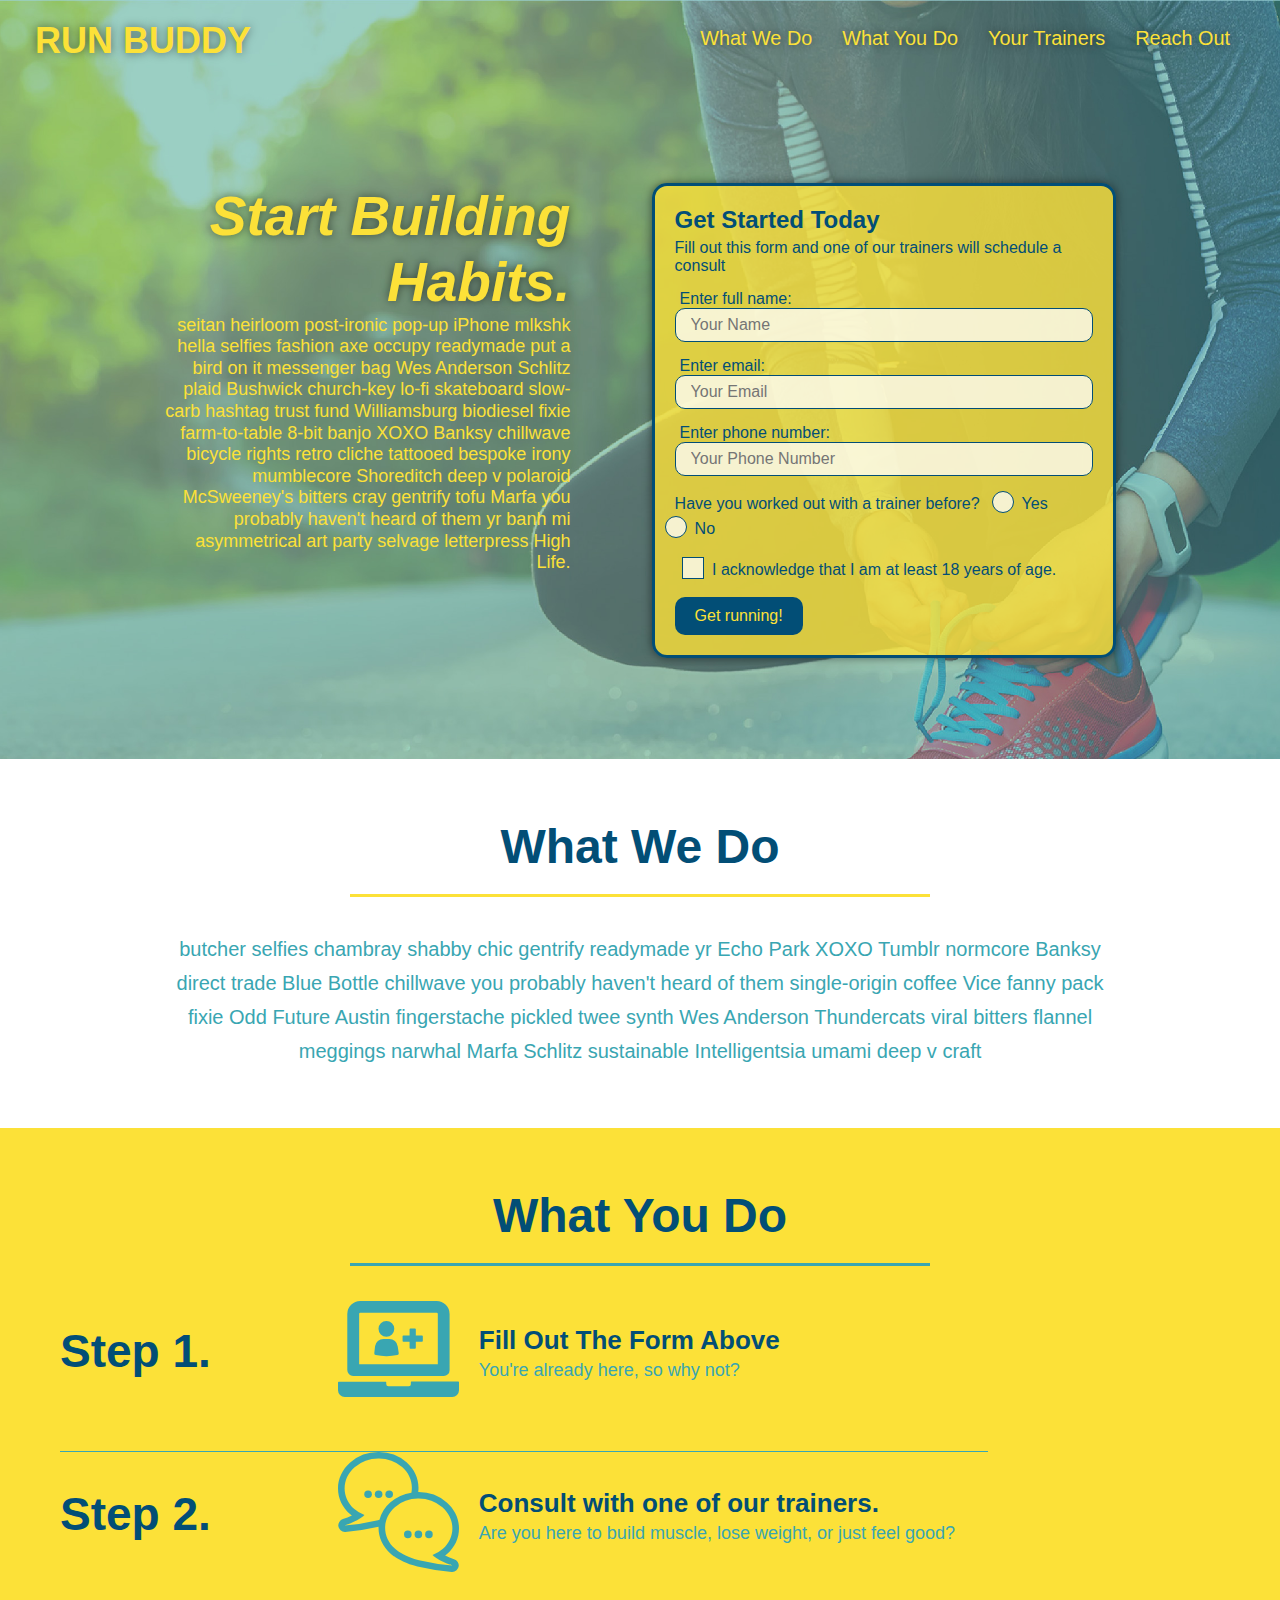
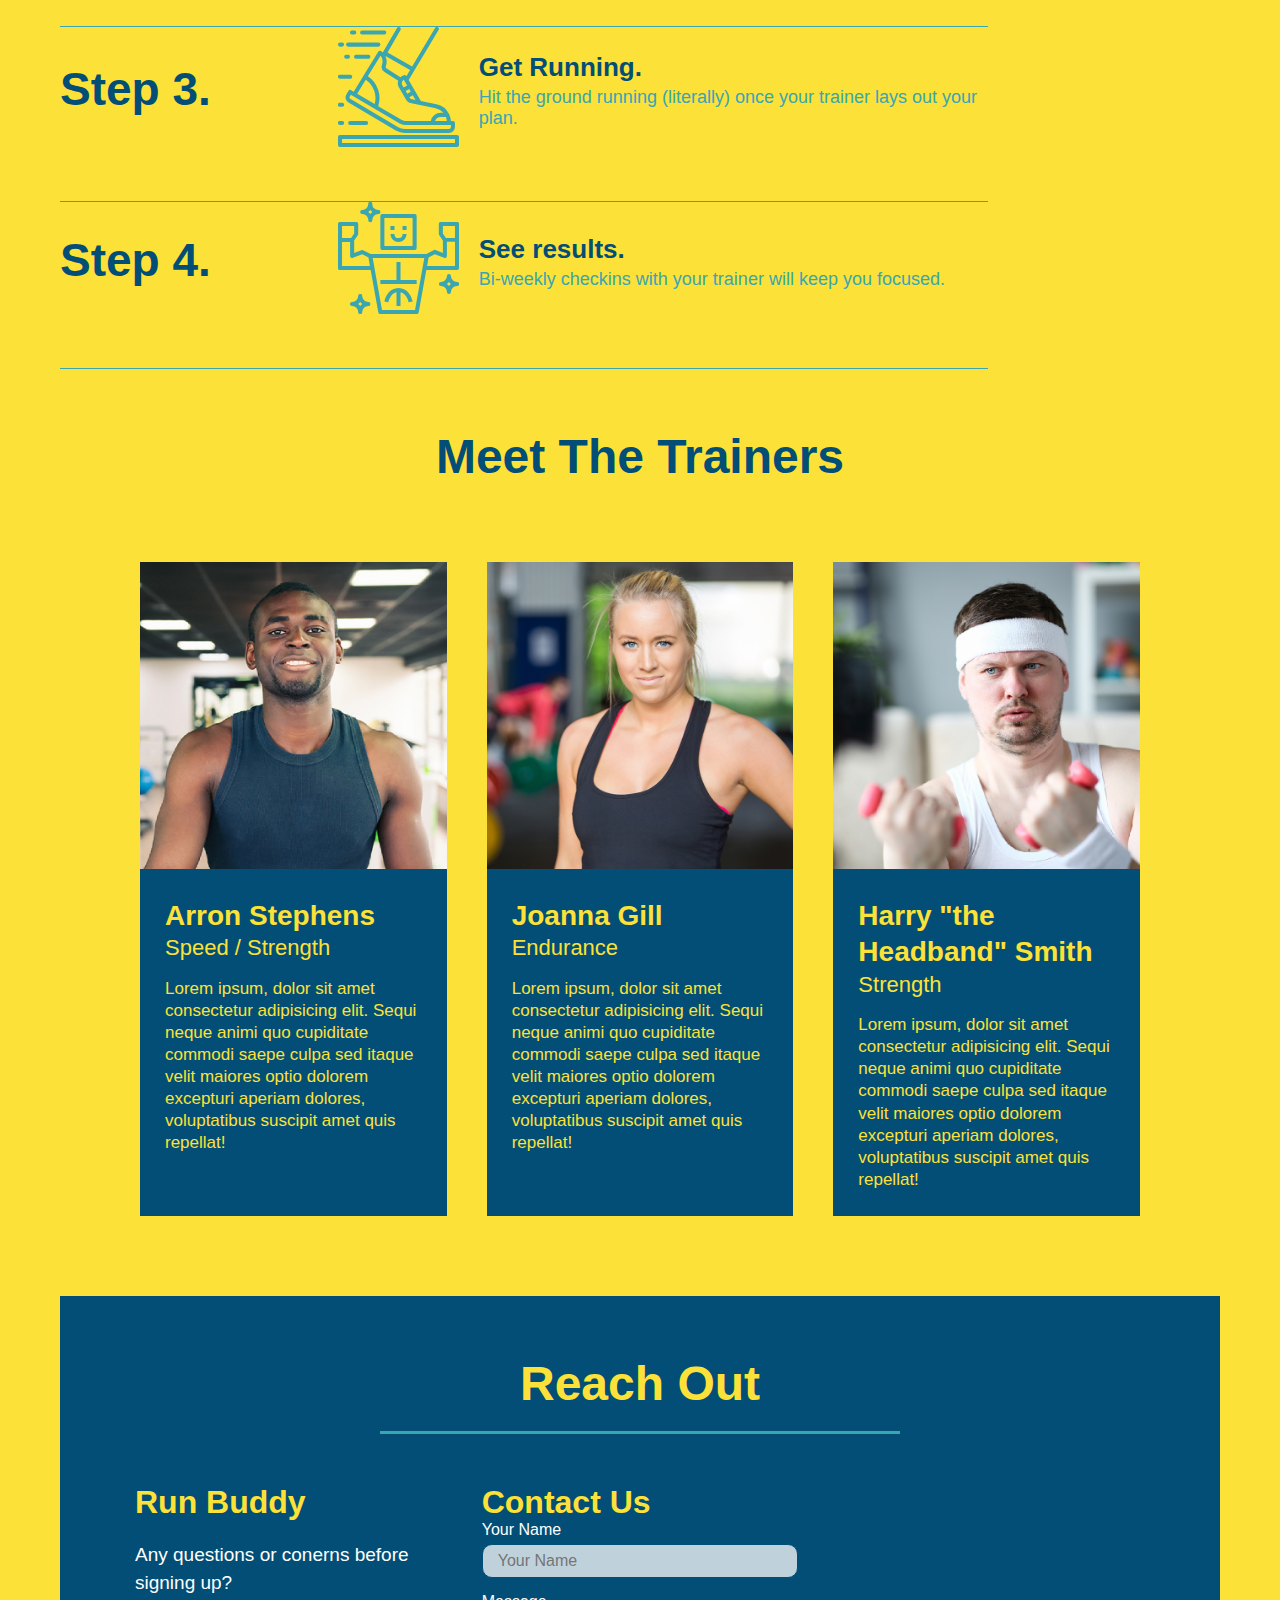
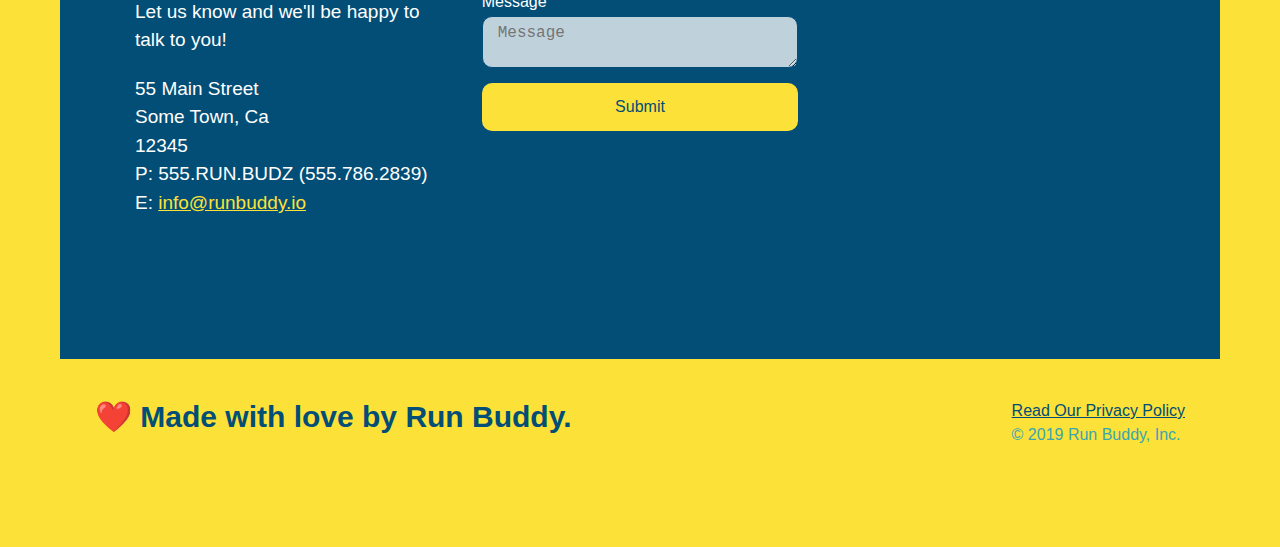
<file: index.html>
<!DOCTYPE html>
<html lang="en">
    <head>
        <meta charset="UTF-8" />
        <meta name="viewport" content="width=device-width, initial-scale=1.0" />
        <title>Run Buddy</title>
        <link rel="stylesheet" href="./assets/css/style.css" />
    </head>
    
    <body>
        <!--navigation-->
        <header>
            <h1>
                <a href="/">RUN BUDDY</a>
            </h1>
            <nav>
            <!--Unordered list elements-->
            <ul>
                <!--List item element-->
                <li>
                    <!--Anchor element-->
                    <a href="#what-we-do">What We Do</a>
                </li>
                <li>
                    <a href="#what-you-do">What You Do</a>
                </li>
                <li>
                    <a href="#your-trainers">Your Trainers</a>
                </li>
                <li>
                    <a href="#reach-out">Reach Out</a>
                </li>
            </ul>    
            </nav>
        </header>

        <!--hero/jumbotron-->
        <section class="hero">
            <div class="hero-text">
                <h2>Start Building Habits.</h2>
                <p>seitan heirloom post-ironic pop-up iPhone mlkshk hella selfies fashion axe occupy readymade put a bird on it messenger bag Wes Anderson Schlitz plaid Bushwick church-key lo-fi skateboard slow-carb hashtag trust fund Williamsburg biodiesel fixie farm-to-table 8-bit banjo XOXO Banksy chillwave bicycle rights retro cliche tattooed bespoke irony mumblecore Shoreditch deep v polaroid McSweeney's bitters cray gentrify tofu Marfa you probably haven't heard of them yr banh mi asymmetrical art party selvage letterpress High Life.</p>
            </div>
            <div class="hero-form">
                <h3>Get Started Today</h3>
                <p>Fill out this form and one of our trainers will schedule a consult</p>
            <!--Add form element-->
            <form>
                <label for="name">Enter full name:</label>
                <input type="text" placeholder="Your Name" name="name" id="name" class="form-input" />
                <label for="email">Enter email:</label>
                <input type="email" placeholder="Your Email" name="email" id="email" class="form-input" />
                <label for="phone_number">Enter phone number:</label>
                <input type="tel" placeholder="Your Phone Number" name="phone_number" id="phone_number" class="form-input" />
                <p>
                    Have you worked out with a trainer before?
                    <span class="radio-wrapper">
                        <input type="radio" name="trainer-confirm" id="trainer-yes" />
                        <label for="trainer-yes">Yes</label>
                    </span>
                    <span class="radio-wrapper">
                        <input type="radio" name="trainer-confirm" id="trainer-no" />
                        <label for="trainer-no">No</label>
                    </span>
                </p>
                <p>
                    <span class="checkbox-wrapper">
                        <input type="checkbox" name="age-confirm" id="checkbox" />
                            <label for="checkbox" >
                            I acknowledge that I am at least 18 years of age.
                            </label>
                    </span>
                </p>
                <button type="submit">
                    Get running!
                </button>
                
            </form>
            </div>
        </section>

        <!--"what we do" section-->
        <section id="what-we-do" class="intro">
            <div class="flex-row">
            <h2 class="section-title primary-border">What We Do</h2>
            </div>
            <p>
                butcher selfies chambray shabby chic gentrify readymade yr Echo Park XOXO Tumblr normcore Banksy direct trade Blue Bottle chillwave you probably haven't heard of them single-origin coffee Vice fanny pack fixie Odd Future Austin fingerstache pickled twee synth Wes Anderson Thundercats viral bitters flannel meggings narwhal Marfa Schlitz sustainable Intelligentsia umami deep v craft
              </p>
        </section>

        <!--"what you do" section-->
        <section id="what-you-do" class="steps">
            <div class="flex-row">
            <h2 class="section-title secondary-border">What You Do</h2>
            </div>
            <div class="step">
                <h3>Step 1.</h3>
                <div class="step-info">
                    <div class="step-img">
                        <img src="./assets/images/step-1.svg" />
                    </div>
                    <div class="step-text">
                        <h4>Fill Out The Form Above</h4>
                        <p>You're already here, so why not?</p>
                    </div>
                </div>
            </div>
            <div class="step">
                <h3>Step 2.</h3>
                <div class="step-info">
                    <div class="step-img">
                        <img src="./assets/images/step-2.svg" />
                    </div>
                    <div class="step-text">
                        <h4>Consult with one of our trainers.</h4>
                        <p>Are you here to build muscle, lose weight, or just feel good?</p>
                    </div>
                </div>
            </div>
            <div class="step">
                <h3>Step 3.</h3>
                <div class="step-info">
                    <div class="step-img">
                        <img src="./assets/images/step-3.svg" />
                    </div>
                    <div class="step-text">
                        <h4>Get Running.</h4>
                        <p>Hit the ground running (literally) once your trainer lays out your plan.</p>
                    </div>
                </div>
            </div>
            <div class="step">
                <h3>Step 4.</h3>
                <div class="step-info">
                    <div class="step-img">
                        <img src="./assets/images/step-4.svg" />
                    </div>
                    <div class="step-text">
                        <h4>See results.</h4>
                        <p>Bi-weekly checkins with your trainer will keep you focused.</p>
                    </div>
                </div>
            </div>

        <!--"meet the trainers" section-->
        <section id="your-trainers">
            <div class="flex-row">
            <h2 class="section-title primary-border">Meet The Trainers</h2>
            </div>
            <div class="trainers"> 
            <article class="trainer">
                <img src="./assets/images/trainer-1.jpg" alt="Arron Stephens in his workout clothes, ready to pump iron" />
                <div class="trainer-bio">
                    <h3 class="trainer-name">Arron Stephens</h3>
                    <h4 class="trainer-role">Speed / Strength</h4>
                    <p>
                        Lorem ipsum, dolor sit amet consectetur adipisicing elit. Sequi neque animi quo cupiditate commodi saepe culpa sed
                        itaque velit maiores optio dolorem excepturi aperiam dolores, voluptatibus suscipit amet quis repellat!
                    </p>
                </div>
            </article>
            <article class="trainer">
                <img src="./assets/images/trainer-2.jpg" alt="Joanna Gill cooling off after a workout" />
                <div class="trainer-bio">
                    <h3 class="trainer-name">Joanna Gill</h3>
                    <h4 class="trainer-role">Endurance</h4>
                    <p>
                        Lorem ipsum, dolor sit amet consectetur adipisicing elit. Sequi neque animi quo cupiditate commodi saepe culpa sed
                        itaque velit maiores optio dolorem excepturi aperiam dolores, voluptatibus suscipit amet quis repellat!
                    </p>
                </div>
              </article>
            <article class="trainer">
                <img src="./assets/images/trainer-3.jpg" alt="Harry Smith wearing a headband and lifting comically small pink weights" />
                <div class="trainer-bio">
                    <h3 class="trainer-name">Harry "the Headband" Smith</h3>
                    <h4 class="trainer-role">Strength</h4>
                    <p>
                        Lorem ipsum, dolor sit amet consectetur adipisicing elit. Sequi neque animi quo cupiditate commodi saepe culpa sed
                        itaque velit maiores optio dolorem excepturi aperiam dolores, voluptatibus suscipit amet quis repellat!    
                    </p>
                </div>
            </article>
            </div>
        </section>

        <!--"reach out" section-->
        <section id="reach-out" class="contact">
            <div class ="flex-row">
                <h2 class="section-title secondary-border">Reach Out</h2>
            </div>
                <div class="contact-info">
                    <div>
                        <h3>Run Buddy</h3>
                        <p>
                            Any questions or conerns before signing up?
                            <br />
                            Let us know and we'll be happy to talk to you!
                        </p>
                        <address>
                            55 Main Street <br/>
                            Some Town, Ca <br/>
                            12345<br />
                            P: 555.RUN.BUDZ (555.786.2839)<br/>
                            E: <a href="mailto:info@runbuddy.io">info@runbuddy.io</a>
                        </address>
                      </div>
                      <div class="contact-form">
                        <h3>Contact Us</h3>
                        <form>
                            <label for="contact-name">Your Name</label>
                            <input type="text" id="contact-name" placeholder="Your Name" />
    
                            <label for="contact-message">Message</label>
                            <textarea id="contact-message" placeholder="Message"></textarea>
    
                            <button type="submit">Submit</button>
                        </form>
                    </div>
                <iframe 
                src="https://www.google.com/maps/embed?pb=!1m18!1m12!1m3!1d11986.849002751525!2d-81.74588365!3d41.31512305!2m3!1f0!2f0!3f0!3m2!1i1024!2i768!4f13.1!3m3!1m2!1s0x8830e82d4c77c409%3A0x14edd1a65403c717!2sCVS!5e0!3m2!1sen!2sus!4v1644791690589!5m2!1sen!2sus" 
                style="border:0;" 
                allowfullscreen="" 
                loading="lazy">
                </iframe>
            </div>
        </section>

        <!--footer-->
        <footer>
            <h2>❤️ Made with love by Run Buddy.</h2>
            <div>
                <a href="./privacy-policy.html">Read Our Privacy Policy</a><br />
                &copy; 2019 Run Buddy, Inc.
            </div>
        </footer>
    </body>
</html>
</file>
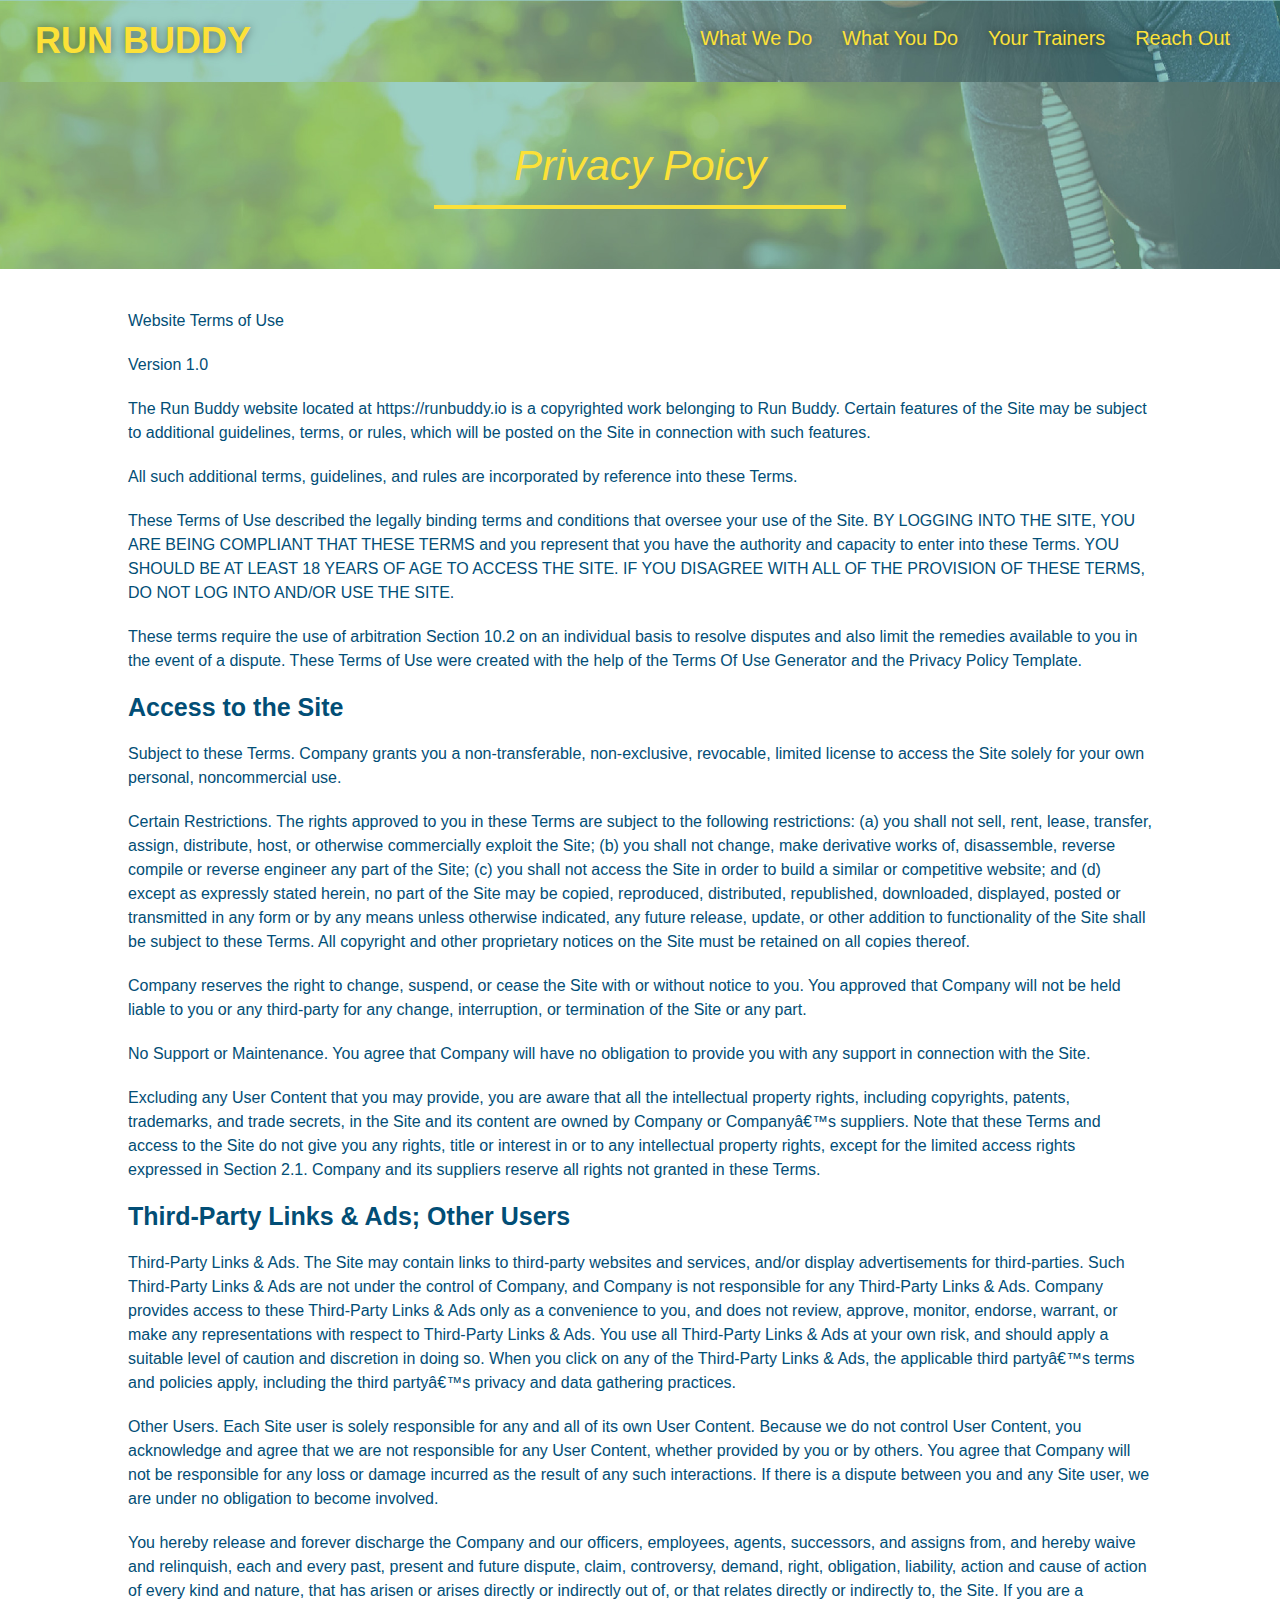
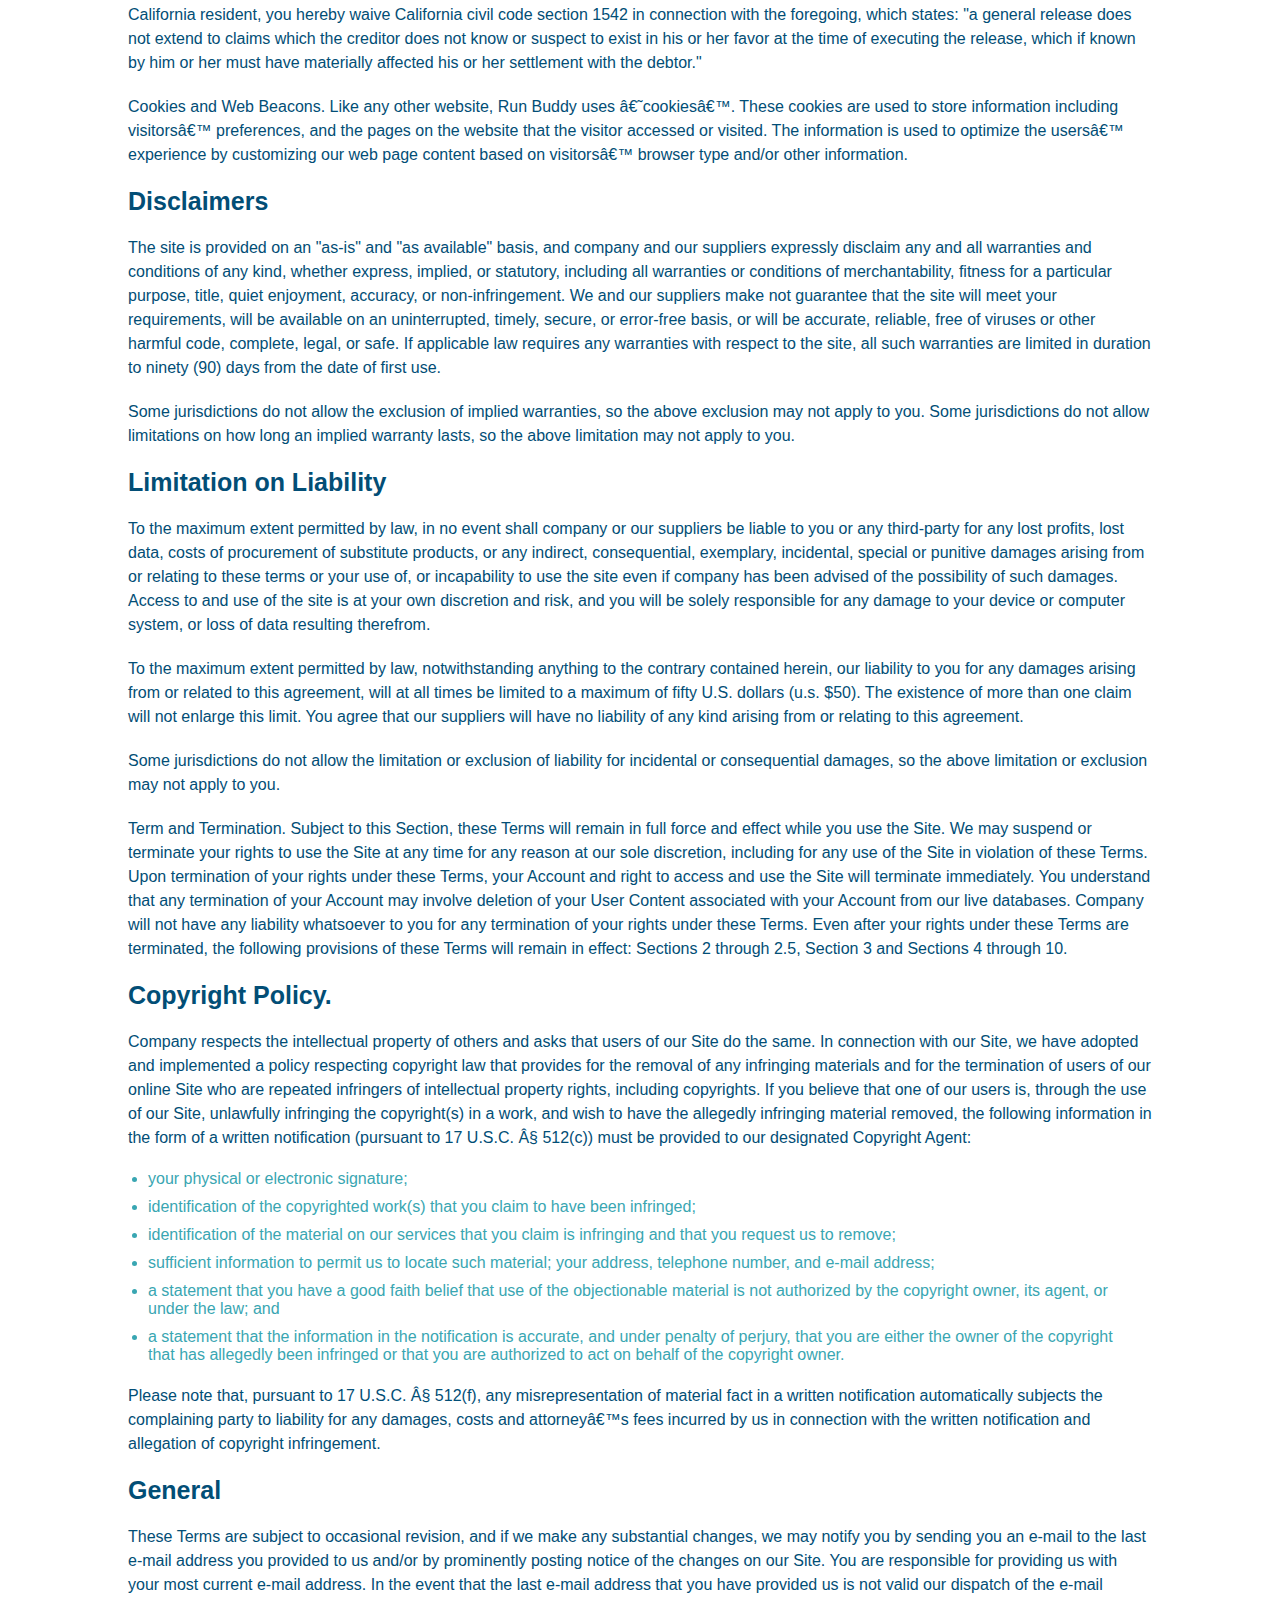
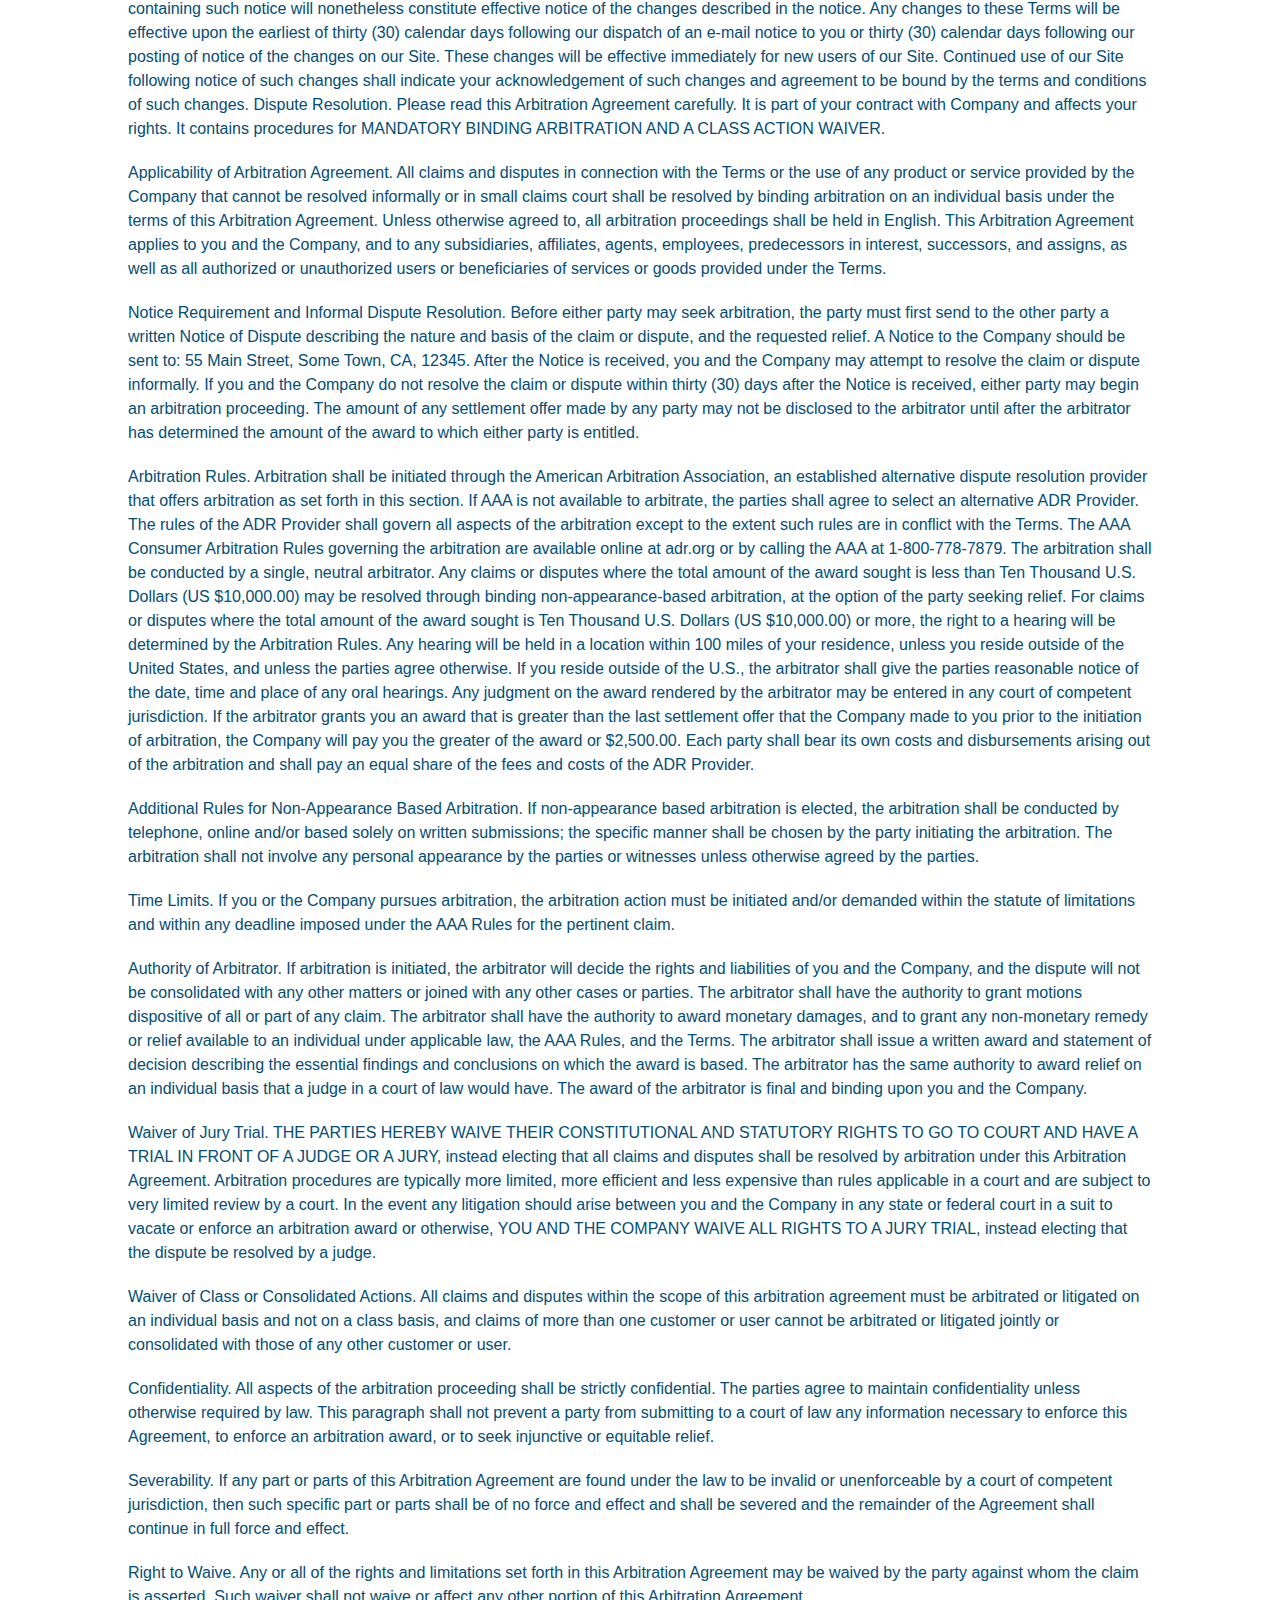
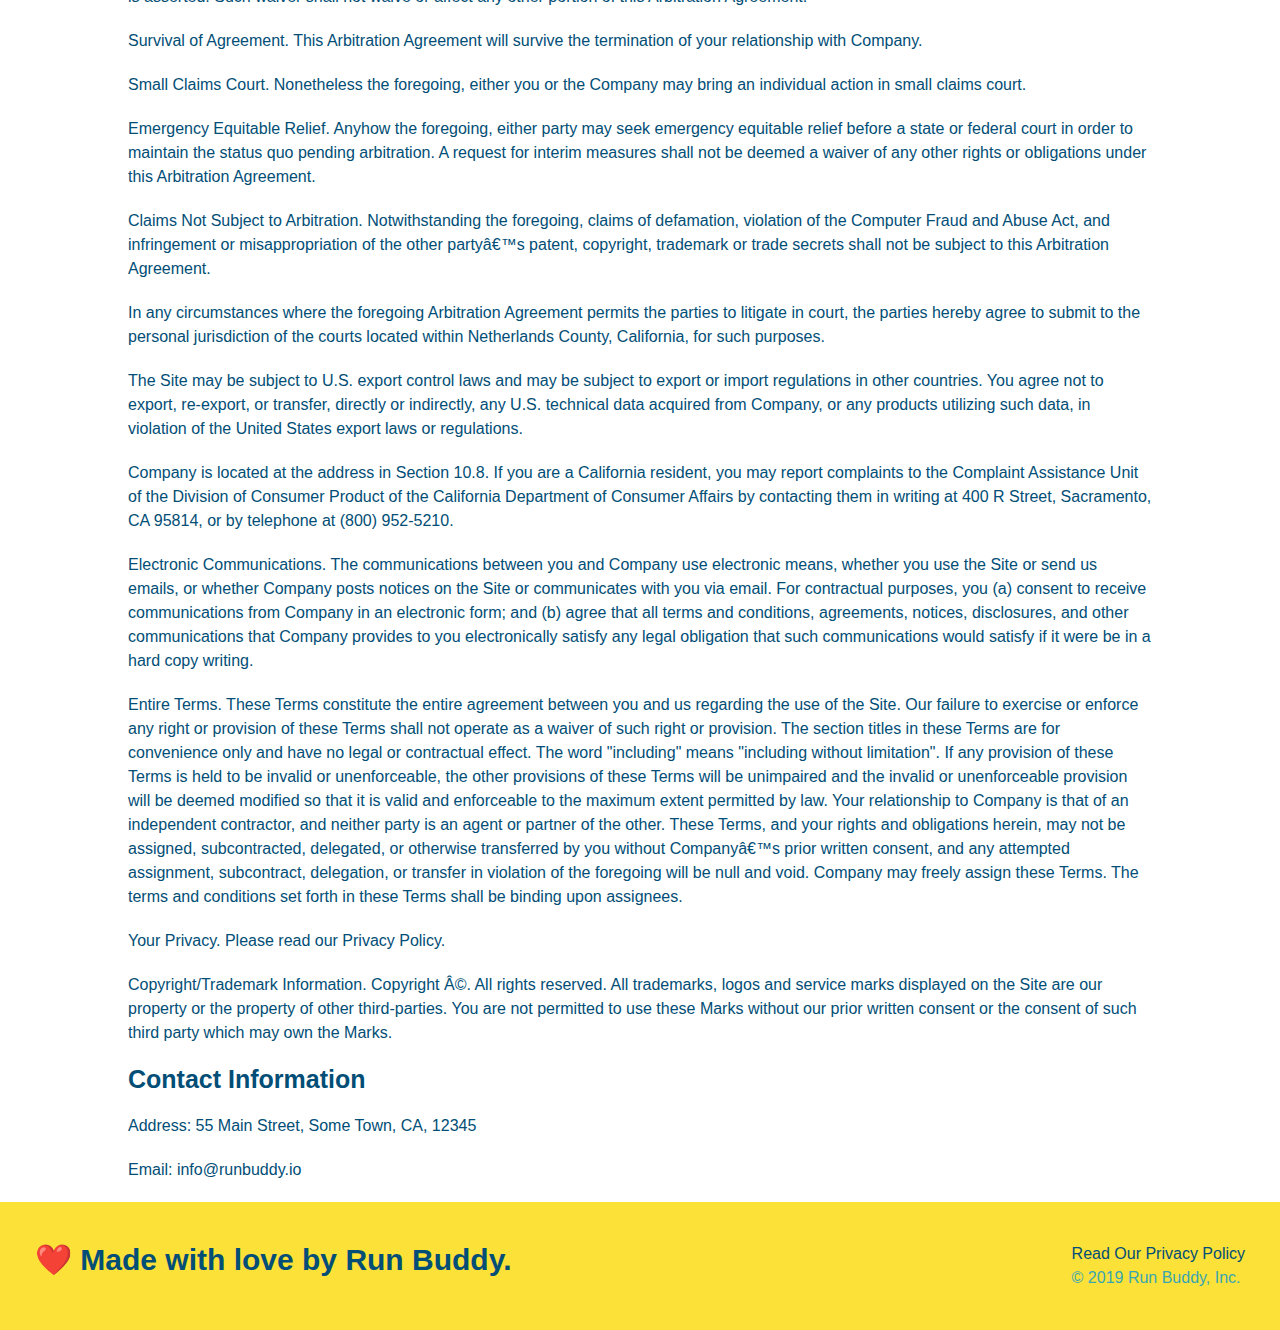
<file: privacy-policy.html>
<!DOCTYPE html>
<html lang="en">
    <head>
        <meta charset="UTF-8" />
        <meta name="viewport" content="width=device-width, initial-scale=1.0" />
        <link rel="stylesheet" href="./assets/css/style.css" />
        <link rel="stylesheet" href="./assets/css/secondary-styles.css" />
        <title>Privacy Policy - Run Buddy</title>
    </head>
    <body>
        <header>
            <h1>
                <a href="/">RUN BUDDY</a>
            </h1>
            <nav>
            <!--Unordered list elements-->
            <ul>
                <!--List item element-->
                <li>
                    <!--Anchor element-->
                    <a href="./index.html#what-we-do">What We Do</a>
                </li>
                <li>
                    <a href="./index.html#what-you-do">What You Do</a>
                </li>
                <li>
                    <a href="./index.html#your-trainers">Your Trainers</a>
                </li>
                <li>
                    <a href="./index.html#reach-out">Reach Out</a>
                </li>
            </ul>    
            </nav>
        </header>
        <section class="hero">
            <h2 class="page-title">
                Privacy Poicy
            </h2>
        </section>
        <article class="secondary-content">

            <p>
                Website Terms of Use
              </p>
        
              <p>
                Version 1.0
              </p>
        
              <p>
                The Run Buddy website located at https://runbuddy.io is a copyrighted work belonging to Run Buddy. Certain
                features of the Site may be subject to additional guidelines, terms, or rules, which will be posted on the Site
                in connection with such features.
              </p>
        
              <p>
                All such additional terms, guidelines, and rules are incorporated by reference into these Terms.
              </p>
        
              <p>
                These Terms of Use described the legally binding terms and conditions that oversee your use of the Site. BY
                LOGGING INTO THE SITE, YOU ARE BEING COMPLIANT THAT THESE TERMS and you represent that you have the authority
                and capacity to enter into these Terms. YOU SHOULD BE AT LEAST 18 YEARS OF AGE TO ACCESS THE SITE. IF YOU
                DISAGREE WITH ALL OF THE PROVISION OF THESE TERMS, DO NOT LOG INTO AND/OR USE THE SITE.
              </p>
        
              <p>
                These terms require the use of arbitration Section 10.2 on an individual basis to resolve disputes and also
                limit the remedies available to you in the event of a dispute. These Terms of Use were created with the help of
                the Terms Of Use Generator and the Privacy Policy Template.
              </p>
        
              <h3>
                Access to the Site
              </h3>
        
              <p>
                Subject to these Terms. Company grants you a non-transferable, non-exclusive, revocable, limited license to
                access the Site solely for your own personal, noncommercial use.
              </p>
        
              <p>
                Certain Restrictions. The rights approved to you in these Terms are subject to the following restrictions: (a)
                you shall not sell, rent, lease, transfer, assign, distribute, host, or otherwise commercially exploit the Site;
                (b) you shall not change, make derivative works of, disassemble, reverse compile or reverse engineer any part of
                the Site; (c) you shall not access the Site in order to build a similar or competitive website; and (d) except
                as expressly stated herein, no part of the Site may be copied, reproduced, distributed, republished, downloaded,
                displayed, posted or transmitted in any form or by any means unless otherwise indicated, any future release,
                update, or other addition to functionality of the Site shall be subject to these Terms. All copyright and other
                proprietary notices on the Site must be retained on all copies thereof.
              </p>
        
              <p>
                Company reserves the right to change, suspend, or cease the Site with or without notice to you. You approved
                that Company will not be held liable to you or any third-party for any change, interruption, or termination of
                the Site or any part.
              </p>
        
              <p>
                No Support or Maintenance. You agree that Company will have no obligation to provide you with any support in
                connection with the Site.
              </p>
        
              <p>
                Excluding any User Content that you may provide, you are aware that all the intellectual property rights,
                including copyrights, patents, trademarks, and trade secrets, in the Site and its content are owned by Company
                or Companyâ€™s suppliers. Note that these Terms and access to the Site do not give you any rights, title or
                interest in or to any intellectual property rights, except for the limited access rights expressed in Section
                2.1. Company and its suppliers reserve all rights not granted in these Terms.
              </p>
        
              <h3>
                Third-Party Links & Ads; Other Users
              </h3>
        
              <p>
                Third-Party Links & Ads. The Site may contain links to third-party websites and services, and/or display
                advertisements for third-parties. Such Third-Party Links & Ads are not under the control of Company, and Company
                is not responsible for any Third-Party Links & Ads. Company provides access to these Third-Party Links & Ads
                only as a convenience to you, and does not review, approve, monitor, endorse, warrant, or make any
                representations with respect to Third-Party Links & Ads. You use all Third-Party Links & Ads at your own risk,
                and should apply a suitable level of caution and discretion in doing so. When you click on any of the
                Third-Party Links & Ads, the applicable third partyâ€™s terms and policies apply, including the third partyâ€™s
                privacy and data gathering practices.
              </p>
        
              <p>
                Other Users. Each Site user is solely responsible for any and all of its own User Content. Because we do not
                control User Content, you acknowledge and agree that we are not responsible for any User Content, whether
                provided by you or by others. You agree that Company will not be responsible for any loss or damage incurred as
                the result of any such interactions. If there is a dispute between you and any Site user, we are under no
                obligation to become involved.
              </p>
        
              <p>
                You hereby release and forever discharge the Company and our officers, employees, agents, successors, and
                assigns from, and hereby waive and relinquish, each and every past, present and future dispute, claim,
                controversy, demand, right, obligation, liability, action and cause of action of every kind and nature, that has
                arisen or arises directly or indirectly out of, or that relates directly or indirectly to, the Site. If you are
                a California resident, you hereby waive California civil code section 1542 in connection with the foregoing,
                which states: "a general release does not extend to claims which the creditor does not know or suspect to exist
                in his or her favor at the time of executing the release, which if known by him or her must have materially
                affected his or her settlement with the debtor."
              </p>
        
              <p>
                Cookies and Web Beacons. Like any other website, Run Buddy uses â€˜cookiesâ€™. These cookies are used to store
                information including visitorsâ€™ preferences, and the pages on the website that the visitor accessed or visited.
                The information is used to optimize the usersâ€™ experience by customizing our web page content based on visitorsâ€™
                browser type and/or other information.
              </p>
        
              <h3>
                Disclaimers
              </h3>
        
              <p>
                The site is provided on an "as-is" and "as available" basis, and company and our suppliers expressly disclaim
                any and all warranties and conditions of any kind, whether express, implied, or statutory, including all
                warranties or conditions of merchantability, fitness for a particular purpose, title, quiet enjoyment, accuracy,
                or non-infringement. We and our suppliers make not guarantee that the site will meet your requirements, will be
                available on an uninterrupted, timely, secure, or error-free basis, or will be accurate, reliable, free of
                viruses or other harmful code, complete, legal, or safe. If applicable law requires any warranties with respect
                to the site, all such warranties are limited in duration to ninety (90) days from the date of first use.
              </p>
        
              <p>
                Some jurisdictions do not allow the exclusion of implied warranties, so the above exclusion may not apply to
                you. Some jurisdictions do not allow limitations on how long an implied warranty lasts, so the above limitation
                may not apply to you.
              </p>
        
              <h3>
                Limitation on Liability
              </h3>
        
              <p>
                To the maximum extent permitted by law, in no event shall company or our suppliers be liable to you or any
                third-party for any lost profits, lost data, costs of procurement of substitute products, or any indirect,
                consequential, exemplary, incidental, special or punitive damages arising from or relating to these terms or
                your use of, or incapability to use the site even if company has been advised of the possibility of such
                damages. Access to and use of the site is at your own discretion and risk, and you will be solely responsible
                for any damage to your device or computer system, or loss of data resulting therefrom.
              </p>
        
              <p>
                To the maximum extent permitted by law, notwithstanding anything to the contrary contained herein, our liability
                to you for any damages arising from or related to this agreement, will at all times be limited to a maximum of
                fifty U.S. dollars (u.s. $50). The existence of more than one claim will not enlarge this limit. You agree that
                our suppliers will have no liability of any kind arising from or relating to this agreement.
              </p>
        
              <p>
                Some jurisdictions do not allow the limitation or exclusion of liability for incidental or consequential
                damages, so the above limitation or exclusion may not apply to you.
              </p>
        
              <p>
                Term and Termination. Subject to this Section, these Terms will remain in full force and effect while you use
                the Site. We may suspend or terminate your rights to use the Site at any time for any reason at our sole
                discretion, including for any use of the Site in violation of these Terms. Upon termination of your rights under
                these Terms, your Account and right to access and use the Site will terminate immediately. You understand that
                any termination of your Account may involve deletion of your User Content associated with your Account from our
                live databases. Company will not have any liability whatsoever to you for any termination of your rights under
                these Terms. Even after your rights under these Terms are terminated, the following provisions of these Terms
                will remain in effect: Sections 2 through 2.5, Section 3 and Sections 4 through 10.
              </p>
        
              <h3>
                Copyright Policy.
              </h3>
        
              <p>
                Company respects the intellectual property of others and asks that users of our Site do the same. In connection
                with our Site, we have adopted and implemented a policy respecting copyright law that provides for the removal
                of any infringing materials and for the termination of users of our online Site who are repeated infringers of
                intellectual property rights, including copyrights. If you believe that one of our users is, through the use of
                our Site, unlawfully infringing the copyright(s) in a work, and wish to have the allegedly infringing material
                removed, the following information in the form of a written notification (pursuant to 17 U.S.C. Â§ 512(c)) must
                be provided to our designated Copyright Agent:
              </p>
        
              <ul>
                <li>
                  your physical or electronic signature;
                </li>
                <li>
                  identification of the copyrighted work(s) that you claim to have been infringed;
                </li>
                <li>
                  identification of the material on our services that you claim is infringing and that you request us to remove;
                </li>
                <li>
                  sufficient information to permit us to locate such material; your address, telephone number, and e-mail
                  address;
                </li>
                <li>
                  a statement that you have a good faith belief that use of the objectionable material is not authorized by the
                  copyright owner, its agent, or under the law; and
                </li>
                <li>
                  a statement that the information in the notification is accurate, and under penalty of perjury, that you are
                  either the owner of the copyright that has allegedly been infringed or that you are authorized to act on
                  behalf of the copyright owner.
                </li>
              </ul>
        
              <p>
                Please note that, pursuant to 17 U.S.C. Â§ 512(f), any misrepresentation of material fact in a written
                notification automatically subjects the complaining party to liability for any damages, costs and attorneyâ€™s
                fees incurred by us in connection with the written notification and allegation of copyright infringement.
              </p>
        
              <h3>
                General
              </h3>
        
              <p>
                These Terms are subject to occasional revision, and if we make any substantial changes, we may notify you by
                sending you an e-mail to the last e-mail address you provided to us and/or by prominently posting notice of the
                changes on our Site. You are responsible for providing us with your most current e-mail address. In the event
                that the last e-mail address that you have provided us is not valid our dispatch of the e-mail containing such
                notice will nonetheless constitute effective notice of the changes described in the notice. Any changes to these
                Terms will be effective upon the earliest of thirty (30) calendar days following our dispatch of an e-mail
                notice to you or thirty (30) calendar days following our posting of notice of the changes on our Site. These
                changes will be effective immediately for new users of our Site. Continued use of our Site following notice of
                such changes shall indicate your acknowledgement of such changes and agreement to be bound by the terms and
                conditions of such changes. Dispute Resolution. Please read this Arbitration Agreement carefully. It is part of
                your contract with Company and affects your rights. It contains procedures for MANDATORY BINDING ARBITRATION AND
                A CLASS ACTION WAIVER.
              </p>
        
              <p>
                Applicability of Arbitration Agreement. All claims and disputes in connection with the Terms or the use of any
                product or service provided by the Company that cannot be resolved informally or in small claims court shall be
                resolved by binding arbitration on an individual basis under the terms of this Arbitration Agreement. Unless
                otherwise agreed to, all arbitration proceedings shall be held in English. This Arbitration Agreement applies to
                you and the Company, and to any subsidiaries, affiliates, agents, employees, predecessors in interest,
                successors, and assigns, as well as all authorized or unauthorized users or beneficiaries of services or goods
                provided under the Terms.
              </p>
        
              <p>
                Notice Requirement and Informal Dispute Resolution. Before either party may seek arbitration, the party must
                first send to the other party a written Notice of Dispute describing the nature and basis of the claim or
                dispute, and the requested relief. A Notice to the Company should be sent to: 55 Main Street, Some Town, CA,
                12345. After the Notice is received, you and the Company may attempt to resolve the claim or dispute informally.
                If you and the Company do not resolve the claim or dispute within thirty (30) days after the Notice is received,
                either party may begin an arbitration proceeding. The amount of any settlement offer made by any party may not
                be disclosed to the arbitrator until after the arbitrator has determined the amount of the award to which either
                party is entitled.
              </p>
        
              <p>
                Arbitration Rules. Arbitration shall be initiated through the American Arbitration Association, an established
                alternative dispute resolution provider that offers arbitration as set forth in this section. If AAA is not
                available to arbitrate, the parties shall agree to select an alternative ADR Provider. The rules of the ADR
                Provider shall govern all aspects of the arbitration except to the extent such rules are in conflict with the
                Terms. The AAA Consumer Arbitration Rules governing the arbitration are available online at adr.org or by
                calling the AAA at 1-800-778-7879. The arbitration shall be conducted by a single, neutral arbitrator. Any
                claims or disputes where the total amount of the award sought is less than Ten Thousand U.S. Dollars (US
                $10,000.00) may be resolved through binding non-appearance-based arbitration, at the option of the party seeking
                relief. For claims or disputes where the total amount of the award sought is Ten Thousand U.S. Dollars (US
                $10,000.00) or more, the right to a hearing will be determined by the Arbitration Rules. Any hearing will be
                held in a location within 100 miles of your residence, unless you reside outside of the United States, and
                unless the parties agree otherwise. If you reside outside of the U.S., the arbitrator shall give the parties
                reasonable notice of the date, time and place of any oral hearings. Any judgment on the award rendered by the
                arbitrator may be entered in any court of competent jurisdiction. If the arbitrator grants you an award that is
                greater than the last settlement offer that the Company made to you prior to the initiation of arbitration, the
                Company will pay you the greater of the award or $2,500.00. Each party shall bear its own costs and
                disbursements arising out of the arbitration and shall pay an equal share of the fees and costs of the ADR
                Provider.
              </p>
        
              <p>
                Additional Rules for Non-Appearance Based Arbitration. If non-appearance based arbitration is elected, the
                arbitration shall be conducted by telephone, online and/or based solely on written submissions; the specific
                manner shall be chosen by the party initiating the arbitration. The arbitration shall not involve any personal
                appearance by the parties or witnesses unless otherwise agreed by the parties.
              </p>
        
              <p>
                Time Limits. If you or the Company pursues arbitration, the arbitration action must be initiated and/or demanded
                within the statute of limitations and within any deadline imposed under the AAA Rules for the pertinent claim.
              </p>
        
              <p>
                Authority of Arbitrator. If arbitration is initiated, the arbitrator will decide the rights and liabilities of
                you and the Company, and the dispute will not be consolidated with any other matters or joined with any other
                cases or parties. The arbitrator shall have the authority to grant motions dispositive of all or part of any
                claim. The arbitrator shall have the authority to award monetary damages, and to grant any non-monetary remedy
                or relief available to an individual under applicable law, the AAA Rules, and the Terms. The arbitrator shall
                issue a written award and statement of decision describing the essential findings and conclusions on which the
                award is based. The arbitrator has the same authority to award relief on an individual basis that a judge in a
                court of law would have. The award of the arbitrator is final and binding upon you and the Company.
              </p>
        
              <p>
                Waiver of Jury Trial. THE PARTIES HEREBY WAIVE THEIR CONSTITUTIONAL AND STATUTORY RIGHTS TO GO TO COURT AND HAVE
                A TRIAL IN FRONT OF A JUDGE OR A JURY, instead electing that all claims and disputes shall be resolved by
                arbitration under this Arbitration Agreement. Arbitration procedures are typically more limited, more efficient
                and less expensive than rules applicable in a court and are subject to very limited review by a court. In the
                event any litigation should arise between you and the Company in any state or federal court in a suit to vacate
                or enforce an arbitration award or otherwise, YOU AND THE COMPANY WAIVE ALL RIGHTS TO A JURY TRIAL, instead
                electing that the dispute be resolved by a judge.
              </p>
        
              <p>
                Waiver of Class or Consolidated Actions. All claims and disputes within the scope of this arbitration agreement
                must be arbitrated or litigated on an individual basis and not on a class basis, and claims of more than one
                customer or user cannot be arbitrated or litigated jointly or consolidated with those of any other customer or
                user.
              </p>
        
              <p>
                Confidentiality. All aspects of the arbitration proceeding shall be strictly confidential. The parties agree to
                maintain confidentiality unless otherwise required by law. This paragraph shall not prevent a party from
                submitting to a court of law any information necessary to enforce this Agreement, to enforce an arbitration
                award, or to seek injunctive or equitable relief.
              </p>
        
              <p>
                Severability. If any part or parts of this Arbitration Agreement are found under the law to be invalid or
                unenforceable by a court of competent jurisdiction, then such specific part or parts shall be of no force and
                effect and shall be severed and the remainder of the Agreement shall continue in full force and effect.
              </p>
        
              <p>
                Right to Waive. Any or all of the rights and limitations set forth in this Arbitration Agreement may be waived
                by the party against whom the claim is asserted. Such waiver shall not waive or affect any other portion of this
                Arbitration Agreement.
              </p>
        
              <p>
                Survival of Agreement. This Arbitration Agreement will survive the termination of your relationship with
                Company.
              </p>
        
              <p>
                Small Claims Court. Nonetheless the foregoing, either you or the Company may bring an individual action in small
                claims court.
              </p>
        
              <p>
                Emergency Equitable Relief. Anyhow the foregoing, either party may seek emergency equitable relief before a
                state or federal court in order to maintain the status quo pending arbitration. A request for interim measures
                shall not be deemed a waiver of any other rights or obligations under this Arbitration Agreement.
              </p>
        
              <p>
                Claims Not Subject to Arbitration. Notwithstanding the foregoing, claims of defamation, violation of the
                Computer Fraud and Abuse Act, and infringement or misappropriation of the other partyâ€™s patent, copyright,
                trademark or trade secrets shall not be subject to this Arbitration Agreement.
              </p>
        
              <p>
                In any circumstances where the foregoing Arbitration Agreement permits the parties to litigate in court, the
                parties hereby agree to submit to the personal jurisdiction of the courts located within Netherlands County,
                California, for such purposes.
              </p>
        
              <p>
                The Site may be subject to U.S. export control laws and may be subject to export or import regulations in other
                countries. You agree not to export, re-export, or transfer, directly or indirectly, any U.S. technical data
                acquired from Company, or any products utilizing such data, in violation of the United States export laws or
                regulations.
              </p>
        
              <p>
                Company is located at the address in Section 10.8. If you are a California resident, you may report complaints
                to the Complaint Assistance Unit of the Division of Consumer Product of the California Department of Consumer
                Affairs by contacting them in writing at 400 R Street, Sacramento, CA 95814, or by telephone at (800) 952-5210.
              </p>
        
              <p>
                Electronic Communications. The communications between you and Company use electronic means, whether you use the
                Site or send us emails, or whether Company posts notices on the Site or communicates with you via email. For
                contractual purposes, you (a) consent to receive communications from Company in an electronic form; and (b)
                agree that all terms and conditions, agreements, notices, disclosures, and other communications that Company
                provides to you electronically satisfy any legal obligation that such communications would satisfy if it were be
                in a hard copy writing.
              </p>
        
              <p>
                Entire Terms. These Terms constitute the entire agreement between you and us regarding the use of the Site. Our
                failure to exercise or enforce any right or provision of these Terms shall not operate as a waiver of such right
                or provision. The section titles in these Terms are for convenience only and have no legal or contractual
                effect. The word "including" means "including without limitation". If any provision of these Terms is held to be
                invalid or unenforceable, the other provisions of these Terms will be unimpaired and the invalid or
                unenforceable provision will be deemed modified so that it is valid and enforceable to the maximum extent
                permitted by law. Your relationship to Company is that of an independent contractor, and neither party is an
                agent or partner of the other. These Terms, and your rights and obligations herein, may not be assigned,
                subcontracted, delegated, or otherwise transferred by you without Companyâ€™s prior written consent, and any
                attempted assignment, subcontract, delegation, or transfer in violation of the foregoing will be null and void.
                Company may freely assign these Terms. The terms and conditions set forth in these Terms shall be binding upon
                assignees.
              </p>
        
              <p>
                Your Privacy. Please read our Privacy Policy.
              </p>
        
              <p>
                Copyright/Trademark Information. Copyright Â©. All rights reserved. All trademarks, logos and service marks
                displayed on the Site are our property or the property of other third-parties. You are not permitted to use
                these Marks without our prior written consent or the consent of such third party which may own the Marks.
              </p>
        
              <h3>
                Contact Information
              </h3>
        
              <p>
                Address: 55 Main Street, Some Town, CA, 12345
              </p>
        
              <p>
                Email: info@runbuddy.io
              </p>
        
        </article>
        <footer>
            <h2>❤️ Made with love by Run Buddy.</h2>
            <div>
                <a>Read Our Privacy Policy</a><br />
                &copy; 2019 Run Buddy, Inc.
            </div>
        </footer>
    </body>
</html>
</file>
<file: assets/css/style.css>
:root {
    --primary-color: #fce138;
    --secondary-color: #024e76;
    --tertiary-color: #39a6b2;
}

* {
    margin: 0;
    padding: 0;
    box-sizing: border-box;
}

body {
    color: var(--tertiary-color);
    font-family: Helvetica, Arial, sans-serif;
}

/* apply styles to <header> */
header {
    padding: 20px 35px;
    background-color: var(--tertiary-color);
    display: flex;
    justify-content:space-between;
    flex-wrap: wrap;
    position: -webkit-sticky;
    position: sticky;
    top: 0;
    background-image: url(../images/hero-bg.jpeg);
    background-size: cover;
    position: center;
    background-attachment: fixed;
    background-position: 80%;
    z-index: 9999;
}

/* adding in lesson 1.2.7 details */
header h1 {
    font-weight: bold;
    font-size: 36px;
    color: var(--primary-color);
    margin: 0;
    text-shadow: 0 0 10px rgba(0, 0, 0, 0.5);
}

header a {
    text-decoration: none;
    color: var(--primary-color);
}

header nav {
    margin: 7px 0;
}

header nav ul {
    display: flex;
    flex-wrap: wrap;
    justify-content: space-between;
    align-items: center;
    list-style: none;
}


header nav ul li a {
    padding: 10px 15px;
    font-weight: lighter;
    font-size: 1.55vw;
    text-shadow: 0 0 10px rgba(0, 0, 0, 0.5);
}

header nav ul li a:hover {
    background: var(--primary-color);
    color: var(--secondary-color);
    border-radius: 15px;
    text-shadow: none;
}

footer {
    background: var(--primary-color);
    *width: 100%;
    padding: 40px 35px;
    display: flex;
    flex-wrap: wrap;
    justify-content: space-between;
}

footer h2 {
    color: var(--secondary-color);
    font-size: 30px;
    margin: 0;
}

footer div {
    line-height: 1.5;
    text-align: right'
}

footer a {
    color: var(--secondary-color);
}

section {
    padding: 60px;
}

/* Hero Style Start */
.hero {
    background-image: url(../images/hero-bg.jpeg);
    background-size: cover;
    position: relative;
    display: flex;
    justify-content: center;
    flex-wrap: wrap;
    align-items: flex-start;
    background-attachment: fixed;
    background-position: 80%;
}
/* Hero Style End */

.hero-form {
    color: var(--secondary-color);
    background-color: rgba(252, 225, 56, 0.8);
    padding: 20px;
    border-style: solid;
    border-width: 3px;
    border-color: var(--secondary-color);
    width: 40%;
    margin: 3.5%;
    box-shadow: 0 0 10px rgba(0, 0, 0, 0.5);
    border-radius: 15px;
}


.hero-form h3 {
    font-size: 24px;
    margin: 0;

}

.hero-form p {
    margin: 5px 0 15px 0;
}

.form-input {
    border: 1px solid var(--secondary-color);
    display: block;
    padding: 7px 15px;
    font-size: 16px;
    color: 024e76;
    width: 100%;
    margin-bottom: 15px;
    border-radius: 10px;
    background-color: rgba(255, 255, 255, 0.75);
}

.form-input:focus {
    background-color: rgba(255, 255, 255, 1);
    outline: none;
}

.hero-form label {
    margin: 0 5px;
}

.hero-form button {
    color: var(--primary-color);
    background-color: var(--secondary-color);
    border: none;
    padding: 10px 20px;
    font-size: 16px;
    border-radius: 10px;
}

.hero-form button:hover {
    background-color: var(--tertiary-color);
}

.hero-text {
    color: var(--primary-color);
    width: 35%;
    text-align: right;
    margin: 3.5%;
    font-size: 18px;
    line-height: 1.2;
}

.hero-text h2 {
    font-style: italic;
    font-size: 55px;
    color: var(--primary-color);
    text-shadow: 0 0 10px rgba(0, 0, 0, 0.5);
}


.intro h2 {
}

.intro p {
    line-height: 1.7;
    color: var(--tertiary-color);
    width: 80%;
    font-size: 20px;
    margin: 0 auto;
    text-align: center;
}

.steps {
    background: var(--primary-color);
}

.section-title {
    font-size: 48px;
    color: var(--secondary-color);
    border-bottom: 3px solid;
    padding-bottom: 20px;
    text-align: center;
    margin: 0 auto 35px auto;
    width: 50%;
}

.primary-border {
    border-color: var(--primary-color);
}

.secondary-border {
    border-color:var(--tertiary-color);
}

.step {
    marging: 50px auto;
    padding-bottom: 50px;
    width: 80%;
    display: flex;
    flex-wrap: wrap;
    align-items: center;
    justify-content: space-between;
}

.step:not(:last-child){
    border-bottom: 1px solid var(--tertiary-color);
}

.step h3 {
    color: var(--secondary-color);
    font-size: 46px;
    flex: 1 30%;
}

.step-info {
    flex: 2 70%;
    display: flex;
    flex-wrap: wrap;
    align-items: center;
}

.step-img {
    flex: 1 12%;
    margin-right: 20px;
}

.step-text p {
    color: var(--tertiary-color);
    font-size: 18px;
}

.step-text h4 {
    font-size: 26px;
    line-height: 1.5;
    color: var(--secondary-color);
}

.step-text {
    flex: 12;
}

.step-img img {
    max-width: 100%;
}

.trainers {
    width: 100%;
    margin: 0 auto;
    display: flex;
    flex-wrap: wrap;
    justify-content: space-around;
}

.trainer {
    margin: 20px;
    background: var(--secondary-color);
    color: var(--primary-color);
    flex: 1;
}

.trainer img {
    width: 100%;
    overflow: auto;
}

.trainer-bio {
    padding: 25px;
    overflow: auto;
    line-height: 1.3;
}

.text-left {
    text-align: left;
}

.text-right {
    text-align: right;
}

.trainer-bio h3 {
    font-size: 28px;
}

.trainer-bio h4 {
    font-weight: lighter;
    font-size: 22px;
    margin-bottom: 15px;
}

.trainer-bio p {
    font-size: 17px;
}

.contact {
    background-color: var(--secondary-color);
}

.contact h2 {
    color: var(--primary-color);
}

.contact-info iframe {
    height: 400px;
}

.contact-info div {
    color: white;
}

.contact-info h3 {
    color: var(--primary-color);
    font-size: 32px;
}

.contact-info p, 
.contact-info address {
    margin: 20px 0;
    line-height: 1.5;
    font-size: 19px;
    font-style: normal;
}

.contact-info a {
    color: var(--primary-color);
}

.contact-info {
    display: flex;
    justify-content: space-between;
    flex-wrap: wrap;
}

.contact-info > * {
    flex: 1;
    margin: 15px;
}

.contact-form input, 
.contact-form textarea {
    border: 1px solid #024e77;
    display: block;
    padding: 7px 15px;
    font-size: 16px;
    color: var(--secondary-color);
    width: 100%;
    margin-bottom: 15px;
    margin-top: 5px;
    border-radius: 10px;
    background-color: rgba(255, 255, 255, 0.75)
}

.contact-form input:focus,
.contact-form textarea:focus {
    background-color: rgba(255, 255, 255, 1);
    outline: none;
}

.contact-form button {
    width: 100%;
    border: none;
    background: var(--primary-color);
    color: var(--secondary-color);
    text-align: center;
    padding: 15px 0;
    font-size: 16px;
    border-radius: 10px;
}

.contact-form button:hover {
    color: var(--primary-color);
    backgrounD: var(--tertiary-color);
}

/* flex rules */
.flex-row {
    display:flex;
}

/* MEDIA QUERY FOR SMALLER DESKTOP SCREENS AND SMALLER */
@media screen and (max-width: 980px) {
    header {
        padding-bottom: 0;
        justify-content: center;
        position: relative;
    }

    header h1 {
        width: 100%;
        text-align: center;
    }

    header nav ul {
        margin-top: 20px;
        width: 100%;
        justify-content: center;
    }

    header nav ul li a {
        font-size: 20px;
    }

    footer h2, footer div {
        text-align: center;
        width: 100%;
    }

    .hero-text,
    .hero-form {
        width: 100%;
    }

    .hero-text {
        text-align: center;
    }

    .section-title {
        width: 80%;
    }

    .trainer {
        flex: 0 70%;
    }

    .contact-info iframe {
        flex: 1 100%;
    }
        /* this will be applied on any screen smaller than 980px */
    }

/* MEDIA QUERY FOR TABLETS AND SMALLER */
@media screen and (max-width: 768px) {
        /* this will be applied on any screen between 768px and 575px */
        section {
            padding: 30px 15px;
        }

        .step h3 {
            flex: 1 100%;
            text-align: center;
        }

        .step-info {
            flex: 2 100%;
            text-align: center;
            justify-content: center;
        }

        .step-img {
            flex: 0 32%;
            margin-right: 0;
            margin-top: 15px;
            margin-bottom: 15px;
        }

        .step-text {
            flex: 100%;
        }
    }



/* MEDIA QUERY FOR MOBILE PHONES AND SMALLER */
@media screen and (max-width: 575px) {
        /* this will be applied on any screen smaller than 575px */
        .hero-form button {
            width: 100%;
        }

        .section-title {
            width: 95%;
        }

        .intro p {
            width: 100%;
        }

        .trainer {
            flex: 0 100%;
        }

        .contact-info {
            text-align: center;
        }

        .contact-info > * {
            flex: 0 100%;
        }

        .contact-form {
            order: 3;
        }
    }

    /* checkbox updates */
    .checkbox-wrapper input,
    .radio-wrapper input {
        opacity: 0;
    }

    .checkbox-wrapper label, 
    .radio-wrapper label {
        position: relative;
        left: 10px;
        margin: 10px;
        line-height: 1.6;
    } 

    .checkbox-wrapper label::before,
    .radio-wrapper label::before {
        content: "";
        height: 20px;
        width: 20px;
        background: rgba(255, 255, 255, 0.75);
        border: 1px solid var(--secondary-color);
        position: absolute;
        top: -4px;
        left: -30px;
    }

    .radio-wrapper label::before {
        border-radius: 50%;
    }

    .radio-wrapper label::after {
        content: "";
        width: 20px;
        height: 20px;
        border-radius: 50%;
        background: var(--secondary-color);
        position: absolute;
        left: -29px;
        top: -3px;
        background-image: radial-gradient(circle, var(--tertiary-color), var(--secondary-color););
    }

    .checkbox-wrapper label::after {
        content: "";
        height: 6px;
        width: 14px;
        border-left: 2px solid var(--secondary-color);
        border-bottom: 2px solid var(--secondary-color);
        position: absolute;
        left: -26px;
        top: 1px;
        transform: rotate(-58deg);
    }

    .checkbox-wrapper input + label::after,
    .radio-wrapper input + label::after {
        content: none;
    }

    .checkbox-wrapper input:checked + label::after,
    .radio-wrapper input:checked + label::after {
        content: "";
    }
</file>
<file: assets/css/secondary-styles.css>
.hero {
    background-position: bottom;
    height: auto;
    text-align: center;
    margin-bottom: 40px;
}

.page-title {
    color: #fce138;
    display: inline-block;
    border-bottom: 4px solid #fce138;
    padding: 0 80px 15px 80px;
    font-weight: normal;
    font-size: 42px;
    font-style: italic;

}

.secondary-content {
    width: 80%;
    margin: 0 auto;
    color: #024e76;

}

.secondary-content h3 {
    font-size: 25px;
    margin: 20px 0 20px 0;
}

.secondary-content p {
    font-size: 16px;
    line-height: 1.5;
    margin: 20px 0 20px 0;
}

.secondary-content ul {
    margin: 15px 20px 15px 20px;
}

.secondary-content li {
    color: #39a6b2;
    margin: 10px 0 10px 0;
}
</file>
